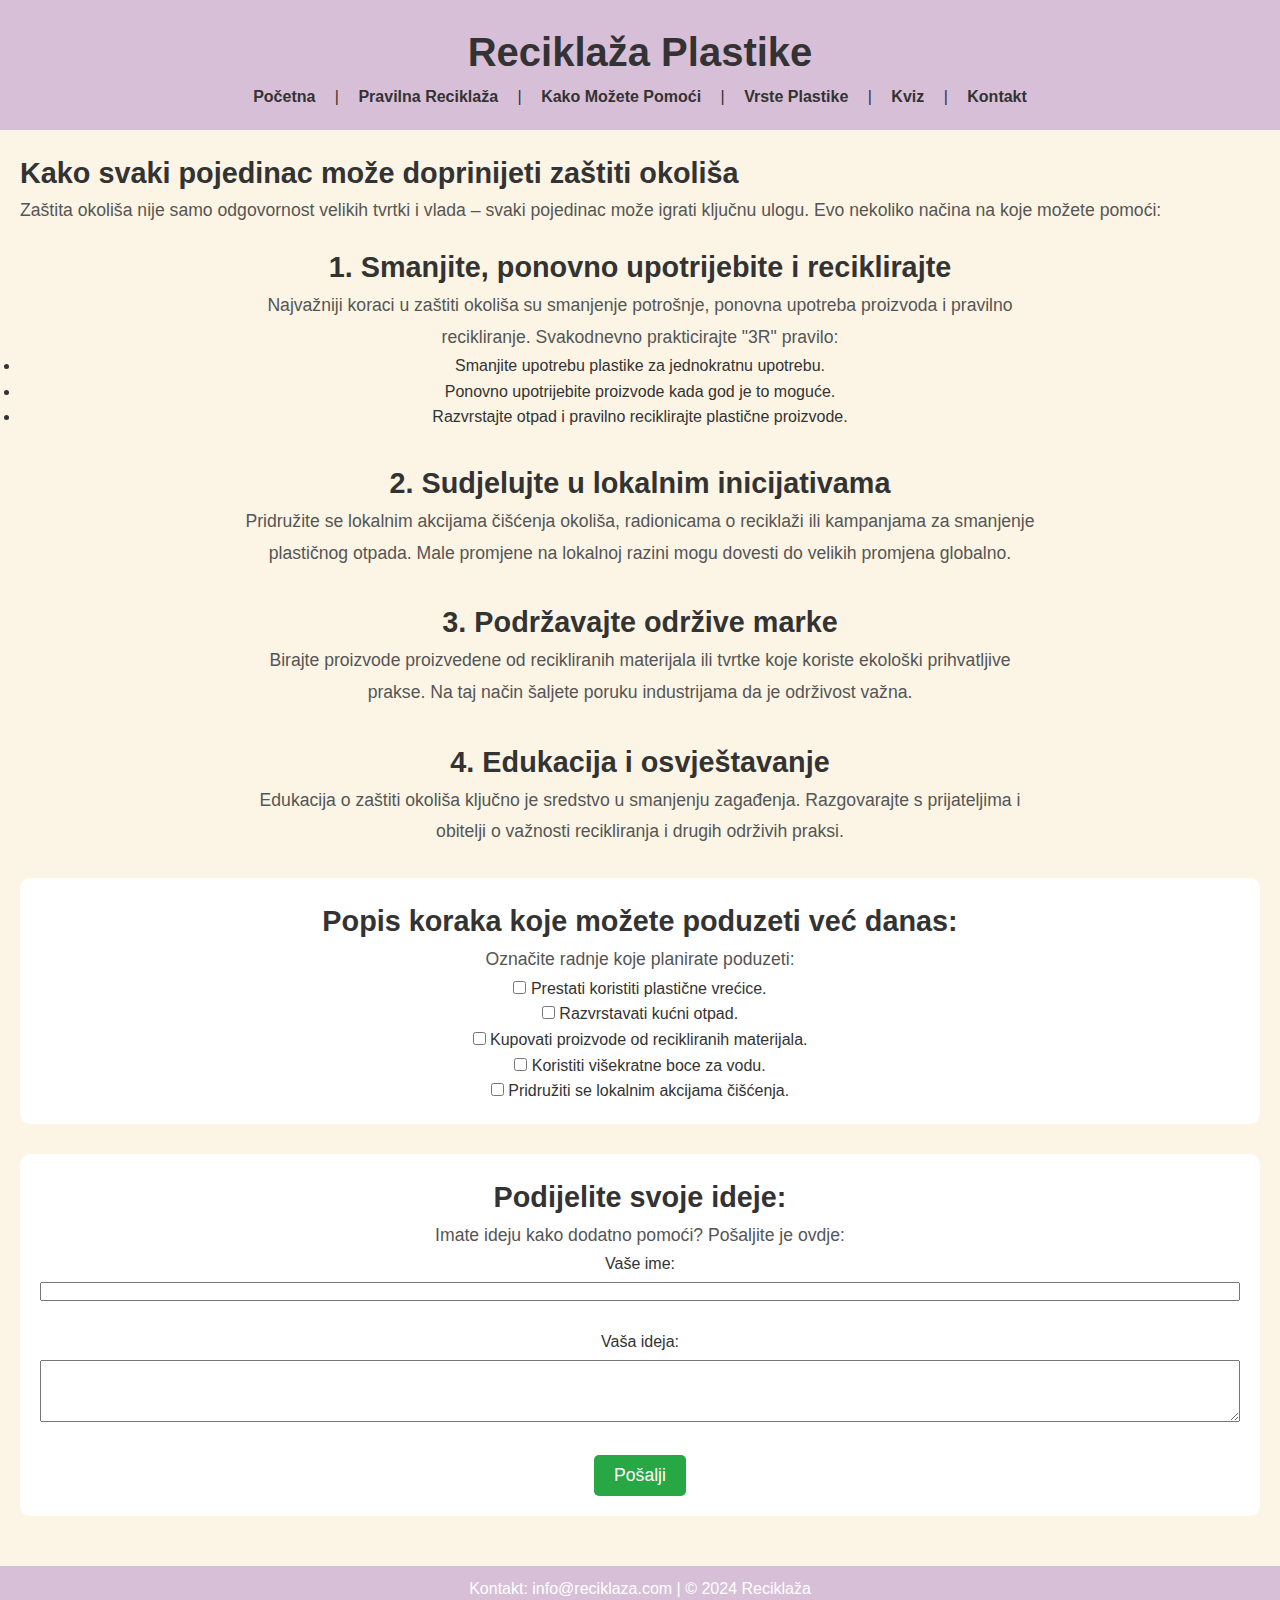
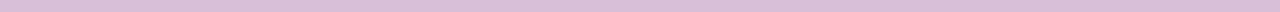
<file: doprinos.html>
<!DOCTYPE html>
<html lang="hr">
<head>
    <meta charset="UTF-8">
    <meta name="viewport" content="width=device-width, initial-scale=1.0">
    <title>Reciklaža Plastike</title>
    <link rel="stylesheet" href="style.css"> 
</head>
<body>
    <header>
        <h1>Reciklaža Plastike</h1>
        <nav>
            <a href="index.html">Početna</a> |
            <a href="pravilna-reciklaza.html">Pravilna Reciklaža</a> |
            <a href="doprinos.html">Kako Možete Pomoći</a> |
            <a href="vrste-plastike.html">Vrste Plastike</a> |
            <a href="kviz.html">Kviz</a> |
            <a href="kontakti.html">Kontakt</a>
        </nav>
    </header>

    <main>
        <h2>Kako svaki pojedinac može doprinijeti zaštiti okoliša</h2>
        <p>Zaštita okoliša nije samo odgovornost velikih tvrtki i vlada – svaki pojedinac može igrati ključnu ulogu. Evo nekoliko načina na koje možete pomoći:</p>
        
        <section>
            <h3>1. Smanjite, ponovno upotrijebite i reciklirajte</h3>
            <p>Najvažniji koraci u zaštiti okoliša su smanjenje potrošnje, ponovna upotreba proizvoda i pravilno recikliranje. Svakodnevno prakticirajte "3R" pravilo:</p>
            <ul>
                <li>Smanjite upotrebu plastike za jednokratnu upotrebu.</li>
                <li>Ponovno upotrijebite proizvode kada god je to moguće.</li>
                <li>Razvrstajte otpad i pravilno reciklirajte plastične proizvode.</li>
            </ul>
        </section>

        <section>
            <h3>2. Sudjelujte u lokalnim inicijativama</h3>
            <p>Pridružite se lokalnim akcijama čišćenja okoliša, radionicama o reciklaži ili kampanjama za smanjenje plastičnog otpada. Male promjene na lokalnoj razini mogu dovesti do velikih promjena globalno.</p>
        </section>

        <section>
            <h3>3. Podržavajte održive marke</h3>
            <p>Birajte proizvode proizvedene od recikliranih materijala ili tvrtke koje koriste ekološki prihvatljive prakse. Na taj način šaljete poruku industrijama da je održivost važna.</p>
        </section>

        <section>
            <h3>4. Edukacija i osvještavanje</h3>
            <p>Edukacija o zaštiti okoliša ključno je sredstvo u smanjenju zagađenja. Razgovarajte s prijateljima i obitelji o važnosti recikliranja i drugih održivih praksi.</p>
        </section>

        <section class="action-list">
            <h3>Popis koraka koje možete poduzeti već danas:</h3>
            <p>Označite radnje koje planirate poduzeti:</p>
            <form>
                <label>
                    <input type="checkbox"> Prestati koristiti plastične vrećice.
                </label><br>
                <label>
                    <input type="checkbox"> Razvrstavati kućni otpad.
                </label><br>
                <label>
                    <input type="checkbox"> Kupovati proizvode od recikliranih materijala.
                </label><br>
                <label>
                    <input type="checkbox"> Koristiti višekratne boce za vodu.
                </label><br>
                <label>
                    <input type="checkbox"> Pridružiti se lokalnim akcijama čišćenja.
                </label>
            </form>
        </section>

        <section class="idea-share">
            <h3>Podijelite svoje ideje:</h3>
            <p>Imate ideju kako dodatno pomoći? Pošaljite je ovdje:</p>
            <form>
                <label for="name">Vaše ime:</label><br>
                <input type="text" id="name" name="name"><br><br>
                
                <label for="idea">Vaša ideja:</label><br>
                <textarea id="idea" name="idea" rows="4"></textarea><br><br>
                
                <button type="submit">Pošalji</button>
            </form>
        </section>
    </main>

    <footer>
        <p>Kontakt: info@reciklaza.com | © 2024 Reciklaža</p>
    </footer>

</body>
</html>
</file>
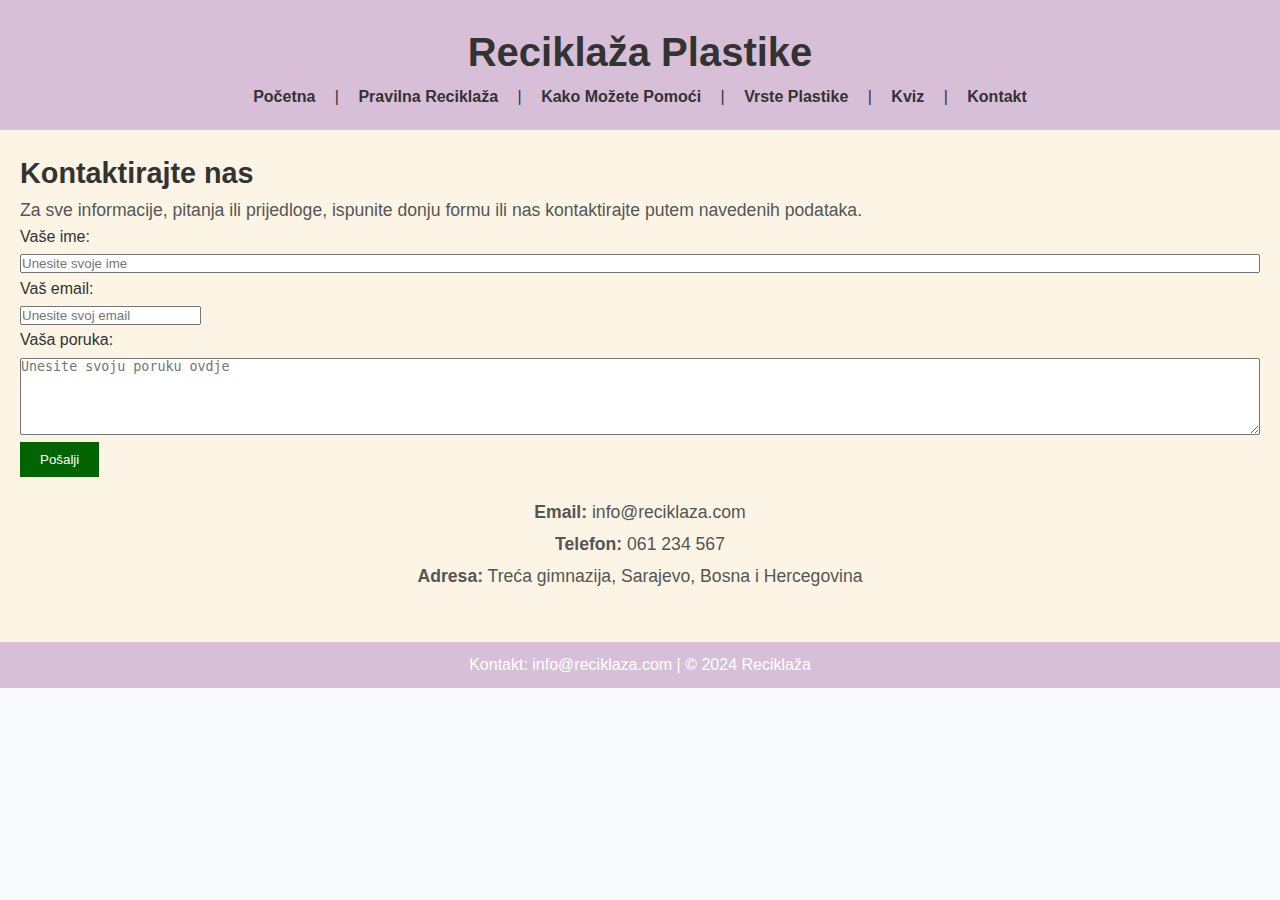
<file: kontakti.html>
<!DOCTYPE html>
<html lang="hr">
<head>
        <meta charset="UTF-8">
        <meta name="viewport" content="width=device-width, initial-scale=1.0">
        <title>Reciklaža Plastike</title>
        <link rel="stylesheet" href="style.css">
    </head>
    <body>
        <header>
            <h1>Reciklaža Plastike</h1>
            <nav>
                <a href="index.html">Početna</a> |
                <a href="pravilna-reciklaza.html">Pravilna Reciklaža</a> |
                <a href="doprinos.html">Kako Možete Pomoći</a> |
                <a href="vrste-plastike.html">Vrste Plastike</a> |
                <a href="kviz.html">Kviz</a> |
                <a href="kontakti.html">Kontakt</a>
            </nav>
        </header>

    <main>
        <h2>Kontaktirajte nas</h2>
        <p>Za sve informacije, pitanja ili prijedloge, ispunite donju formu ili nas kontaktirajte putem navedenih podataka.</p>

        <form action="posalji.php" method="post">
            <label for="ime">Vaše ime:</label><br>
            <input type="text" id="ime" name="ime" placeholder="Unesite svoje ime" required><br>

            <label for="email">Vaš email:</label><br>
            <input type="email" id="email" name="email" placeholder="Unesite svoj email" required><br>

            <label for="poruka">Vaša poruka:</label><br>
            <textarea id="poruka" name="poruka" placeholder="Unesite svoju poruku ovdje" rows="5" required></textarea><br>

            <button type="submit">Pošalji</button>
        </form>

        <section>
            <p><strong>Email:</strong> info@reciklaza.com</p>
            <p><strong>Telefon:</strong> 061 234 567</p>
            <p><strong>Adresa:</strong> Treća gimnazija, Sarajevo, Bosna i Hercegovina</p>
        </section>
    </main>

    <footer>
        <p>Kontakt: info@reciklaza.com | © 2024 Reciklaža</p>
    </footer>

</body>
</html>
</file>
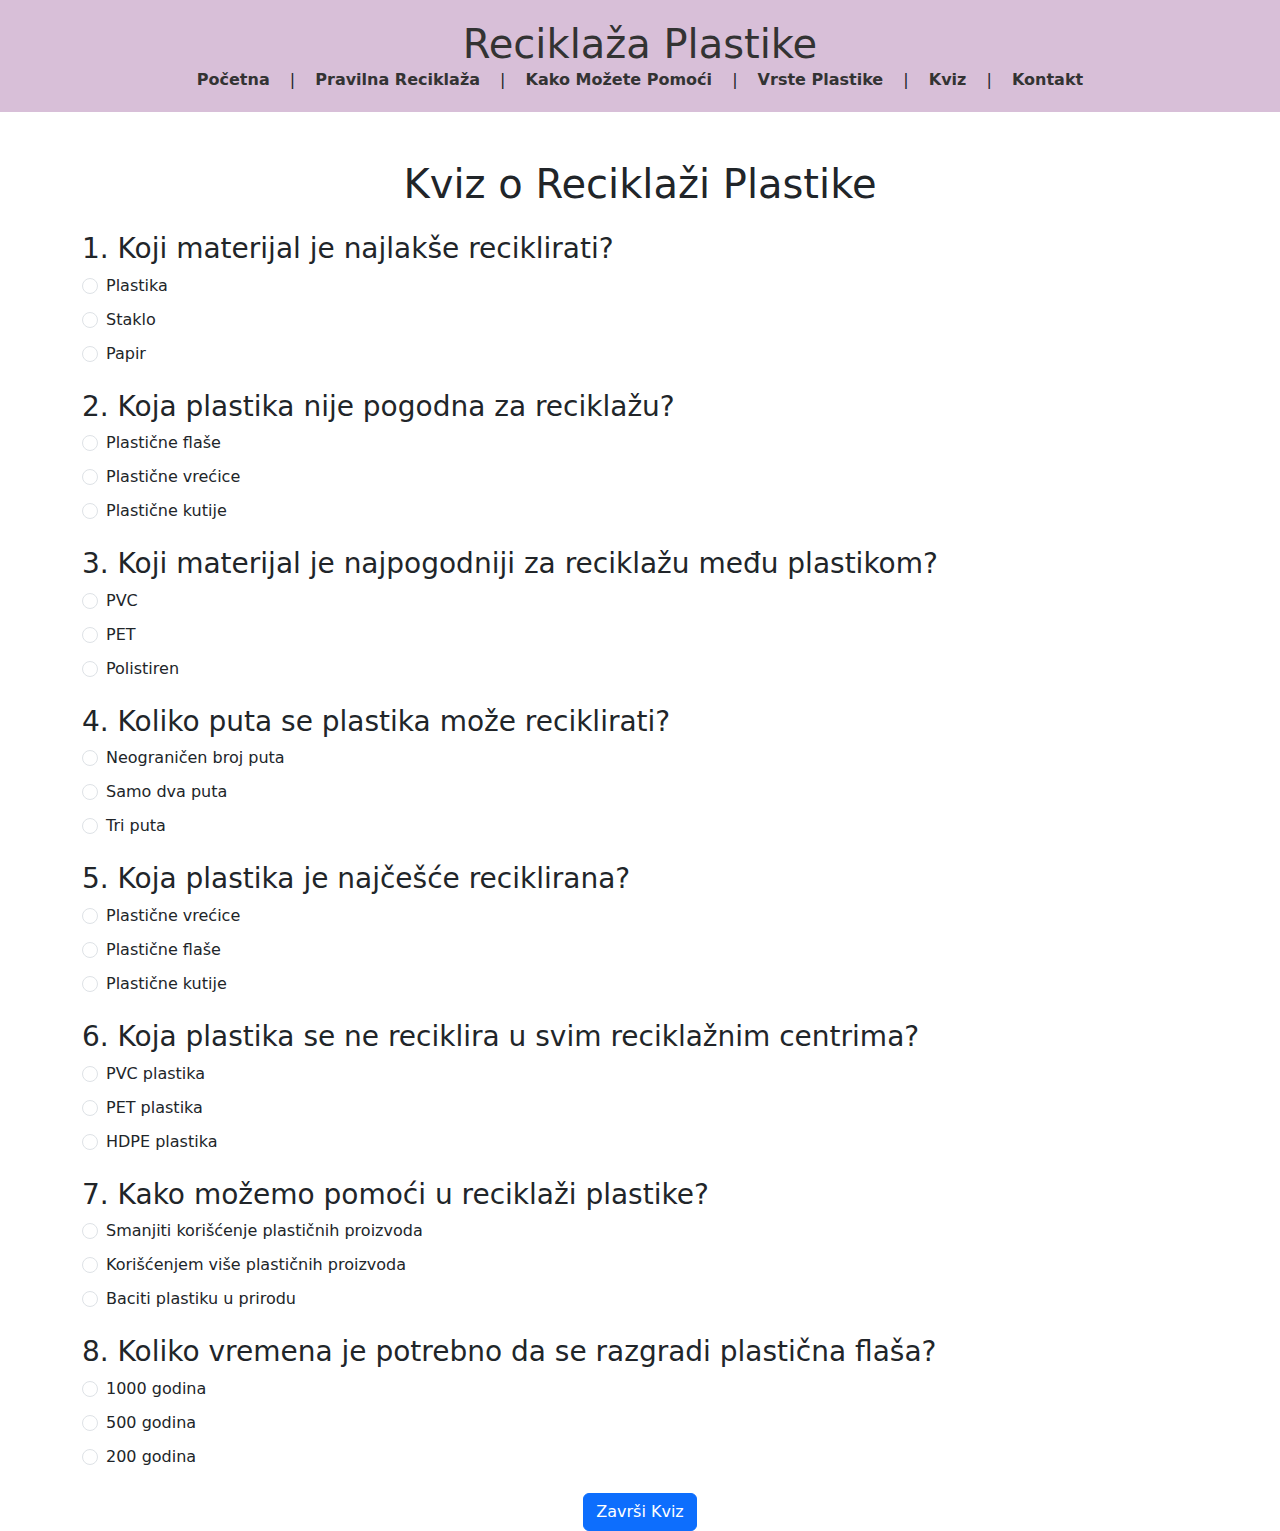
<file: kviz.html>
<!DOCTYPE html>
<html lang="hr">
<head>
    <meta charset="UTF-8">
    <meta name="viewport" content="width=device-width, initial-scale=1.0">
    <title>Reciklaža Plastike</title>
    <link rel="stylesheet" href="style.css"> 
</head>
<body>
    <header>
        <h1>Reciklaža Plastike</h1>
        <nav>
            <a href="index.html">Početna</a> |
            <a href="pravilna-reciklaza.html">Pravilna Reciklaža</a> |
            <a href="doprinos.html">Kako Možete Pomoći</a> |
            <a href="vrste-plastike.html">Vrste Plastike</a> |
            <a href="kviz.html">Kviz</a> |
            <a href="kontakti.html">Kontakt</a>
        </nav>
    </header>
    <title>Qviz o Reciklaži</title>
    <!-- Bootstrap CSS -->
    <link href="https://cdn.jsdelivr.net/npm/bootstrap@5.3.0-alpha1/dist/css/bootstrap.min.css" rel="stylesheet">
</head>
<body>

<div class="container mt-5">
    <h1 class="text-center mb-4">Kviz o Reciklaži Plastike</h1>
    <form id="quiz-form">
        <!-- Pitanje 1 -->
        <div class="mb-4">
            <h3>1. Koji materijal je najlakše reciklirati?</h3>
            <div class="form-check">
                <input type="radio" class="form-check-input" id="q1a" name="q1" value="0">
                <label class="form-check-label" for="q1a">Plastika</label>
            </div>
            <div class="form-check">
                <input type="radio" class="form-check-input" id="q1b" name="q1" value="1">
                <label class="form-check-label" for="q1b">Staklo</label>
            </div>
            <div class="form-check">
                <input type="radio" class="form-check-input" id="q1c" name="q1" value="0">
                <label class="form-check-label" for="q1c">Papir</label>
            </div>
        </div>

        <!-- Pitanje 2 -->
        <div class="mb-4">
            <h3>2. Koja plastika nije pogodna za reciklažu?</h3>
            <div class="form-check">
                <input type="radio" class="form-check-input" id="q2a" name="q2" value="1">
                <label class="form-check-label" for="q2a">Plastične flaše</label>
            </div>
            <div class="form-check">
                <input type="radio" class="form-check-input" id="q2b" name="q2" value="0">
                <label class="form-check-label" for="q2b">Plastične vrećice</label>
            </div>
            <div class="form-check">
                <input type="radio" class="form-check-input" id="q2c" name="q2" value="0">
                <label class="form-check-label" for="q2c">Plastične kutije</label>
            </div>
        </div>

        <!-- Pitanje 3 -->
        <div class="mb-4">
            <h3>3. Koji materijal je najpogodniji za reciklažu među plastikom?</h3>
            <div class="form-check">
                <input type="radio" class="form-check-input" id="q3a" name="q3" value="0">
                <label class="form-check-label" for="q3a">PVC</label>
            </div>
            <div class="form-check">
                <input type="radio" class="form-check-input" id="q3b" name="q3" value="1">
                <label class="form-check-label" for="q3b">PET</label>
            </div>
            <div class="form-check">
                <input type="radio" class="form-check-input" id="q3c" name="q3" value="0">
                <label class="form-check-label" for="q3c">Polistiren</label>
            </div>
        </div>

        <!-- Pitanje 4 -->
        <div class="mb-4">
            <h3>4. Koliko puta se plastika može reciklirati?</h3>
            <div class="form-check">
                <input type="radio" class="form-check-input" id="q4a" name="q4" value="1">
                <label class="form-check-label" for="q4a">Neograničen broj puta</label>
            </div>
            <div class="form-check">
                <input type="radio" class="form-check-input" id="q4b" name="q4" value="0">
                <label class="form-check-label" for="q4b">Samo dva puta</label>
            </div>
            <div class="form-check">
                <input type="radio" class="form-check-input" id="q4c" name="q4" value="0">
                <label class="form-check-label" for="q4c">Tri puta</label>
            </div>
        </div>

        <!-- Pitanje 5 -->
        <div class="mb-4">
            <h3>5. Koja plastika je najčešće reciklirana?</h3>
            <div class="form-check">
                <input type="radio" class="form-check-input" id="q5a" name="q5" value="0">
                <label class="form-check-label" for="q5a">Plastične vrećice</label>
            </div>
            <div class="form-check">
                <input type="radio" class="form-check-input" id="q5b" name="q5" value="1">
                <label class="form-check-label" for="q5b">Plastične flaše</label>
            </div>
            <div class="form-check">
                <input type="radio" class="form-check-input" id="q5c" name="q5" value="0">
                <label class="form-check-label" for="q5c">Plastične kutije</label>
            </div>
        </div>

        <!-- Pitanje 6 -->
        <div class="mb-4">
            <h3>6. Koja plastika se ne reciklira u svim reciklažnim centrima?</h3>
            <div class="form-check">
                <input type="radio" class="form-check-input" id="q6a" name="q6" value="1">
                <label class="form-check-label" for="q6a">PVC plastika</label>
            </div>
            <div class="form-check">
                <input type="radio" class="form-check-input" id="q6b" name="q6" value="0">
                <label class="form-check-label" for="q6b">PET plastika</label>
            </div>
            <div class="form-check">
                <input type="radio" class="form-check-input" id="q6c" name="q6" value="0">
                <label class="form-check-label" for="q6c">HDPE plastika</label>
            </div>
        </div>

        <!-- Pitanje 7 -->
        <div class="mb-4">
            <h3>7. Kako možemo pomoći u reciklaži plastike?</h3>
            <div class="form-check">
                <input type="radio" class="form-check-input" id="q7a" name="q7" value="1">
                <label class="form-check-label" for="q7a">Smanjiti korišćenje plastičnih proizvoda</label>
            </div>
            <div class="form-check">
                <input type="radio" class="form-check-input" id="q7b" name="q7" value="0">
                <label class="form-check-label" for="q7b">Korišćenjem više plastičnih proizvoda</label>
            </div>
            <div class="form-check">
                <input type="radio" class="form-check-input" id="q7c" name="q7" value="0">
                <label class="form-check-label" for="q7c">Baciti plastiku u prirodu</label>
            </div>
        </div>

        <!-- Pitanje 8 -->
        <div class="mb-4">
            <h3>8. Koliko vremena je potrebno da se razgradi plastična flaša?</h3>
            <div class="form-check">
                <input type="radio" class="form-check-input" id="q8a" name="q8" value="1">
                <label class="form-check-label" for="q8a">1000 godina</label>
            </div>
            <div class="form-check">
                <input type="radio" class="form-check-input" id="q8b" name="q8" value="0">
                <label class="form-check-label" for="q8b">500 godina</label>
            </div>
            <div class="form-check">
                <input type="radio" class="form-check-input" id="q8c" name="q8" value="0">
                <label class="form-check-label" for="q8c">200 godina
        </div>
        </div>
                    
        <!-- Submit Button -->
        <div class="text-center">
             <button type="submit" class="btn btn-primary">Završi Kviz</button>
            </div>
                </form>
                    
         <div id="results" class="mt-5" style="display: none;">
             <h2>Vaši Rezultati</h2>
            <div id="score" class="mb-3"></div>
             <div id="message"></div>
                 </div>
                    </div>
                    
                    <!-- Bootstrap JS  -->
                    <script src="https://cdn.jsdelivr.net/npm/@popperjs/core@2.11.6/dist/umd/popper.min.js"></script>
                    <script src="https://cdn.jsdelivr.net/npm/bootstrap@5.3.0-alpha1/dist/js/bootstrap.min.js"></script>
                    <script src="recplastike.js"></script>
                    </body>
                    </html>
</file>
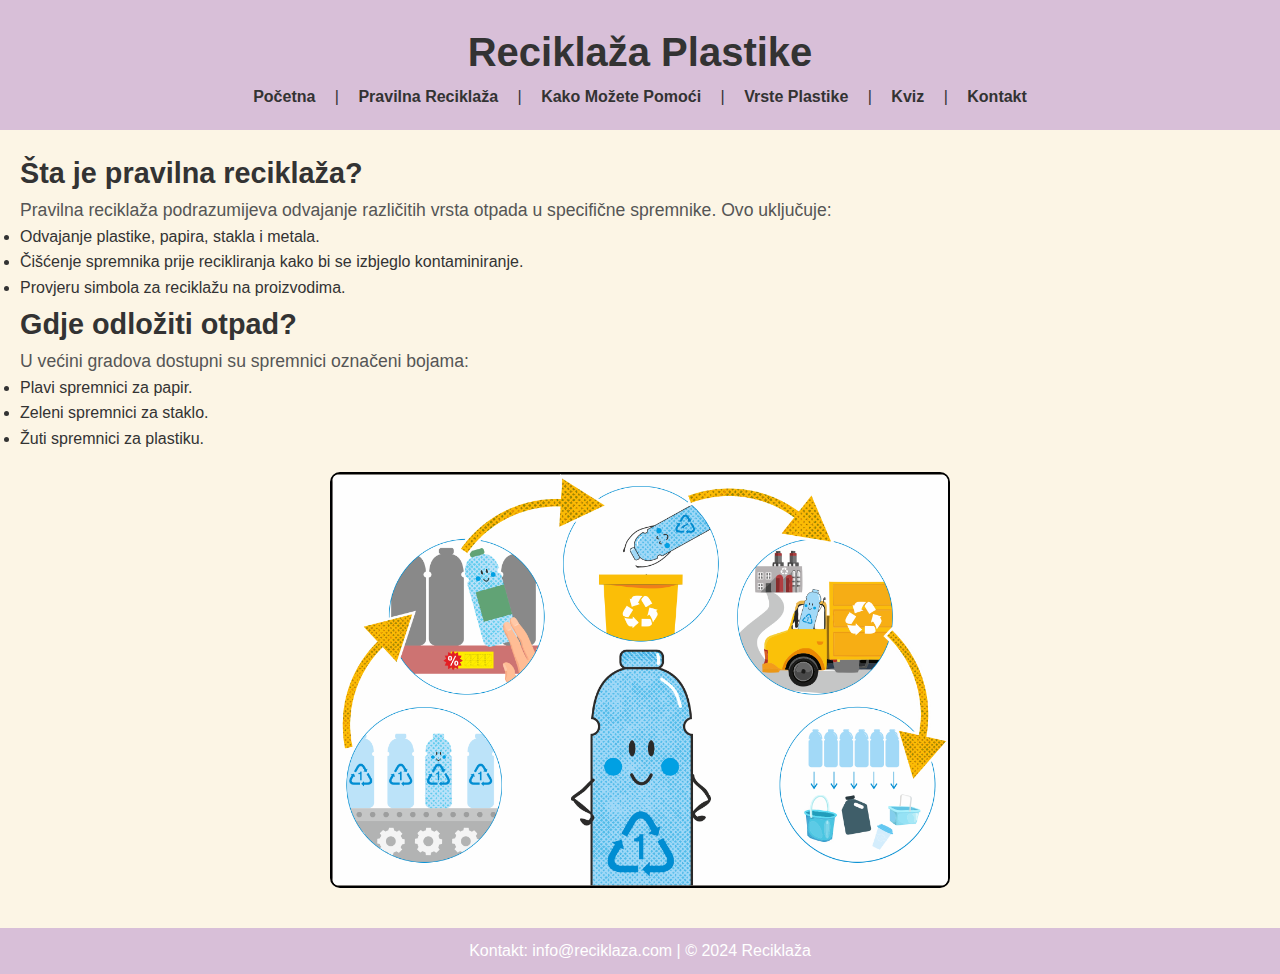
<file: pravilna-reciklaza.html>
<!DOCTYPE html>
<html lang="hr">
<head>
    <meta charset="UTF-8">
    <meta name="viewport" content="width=device-width, initial-scale=1.0">
    <title>Reciklaža Plastike</title>
    <link rel="stylesheet" href="style.css">
</head>
<body>
    <header>
        <h1>Reciklaža Plastike</h1>
        <nav>
            <a href="index.html">Početna</a> |
            <a href="pravilna-reciklaza.html">Pravilna Reciklaža</a> |
            <a href="doprinos.html">Kako Možete Pomoći</a> |
            <a href="vrste-plastike.html">Vrste Plastike</a> |
            <a href="kviz.html">Kviz</a> |
            <a href="kontakti.html">Kontakt</a>
        </nav>
    </header>

    <main>
        <h2>Šta je pravilna reciklaža?</h2>
        <p>
            Pravilna reciklaža podrazumijeva odvajanje različitih vrsta otpada u specifične spremnike. Ovo uključuje:
        </p>
        <ul>
            <li>Odvajanje plastike, papira, stakla i metala.</li>
            <li>Čišćenje spremnika prije recikliranja kako bi se izbjeglo kontaminiranje.</li>
            <li>Provjeru simbola za reciklažu na proizvodima.</li>
        </ul>

        <h3>Gdje odložiti otpad?</h3>
        <p>U većini gradova dostupni su spremnici označeni bojama:</p>
        <ul>
            <li>Plavi spremnici za papir.</li>
            <li>Zeleni spremnici za staklo.</li>
            <li>Žuti spremnici za plastiku.</li>
        </ul>
        <img id=special-image src="slike/rcplst4.png" alt="Smjernice za reciklažu">
    </main>

    <footer>
        <p>Kontakt: info@reciklaza.com | © 2024 Reciklaža</p>
    </footer>
</body>
</html>
</file>
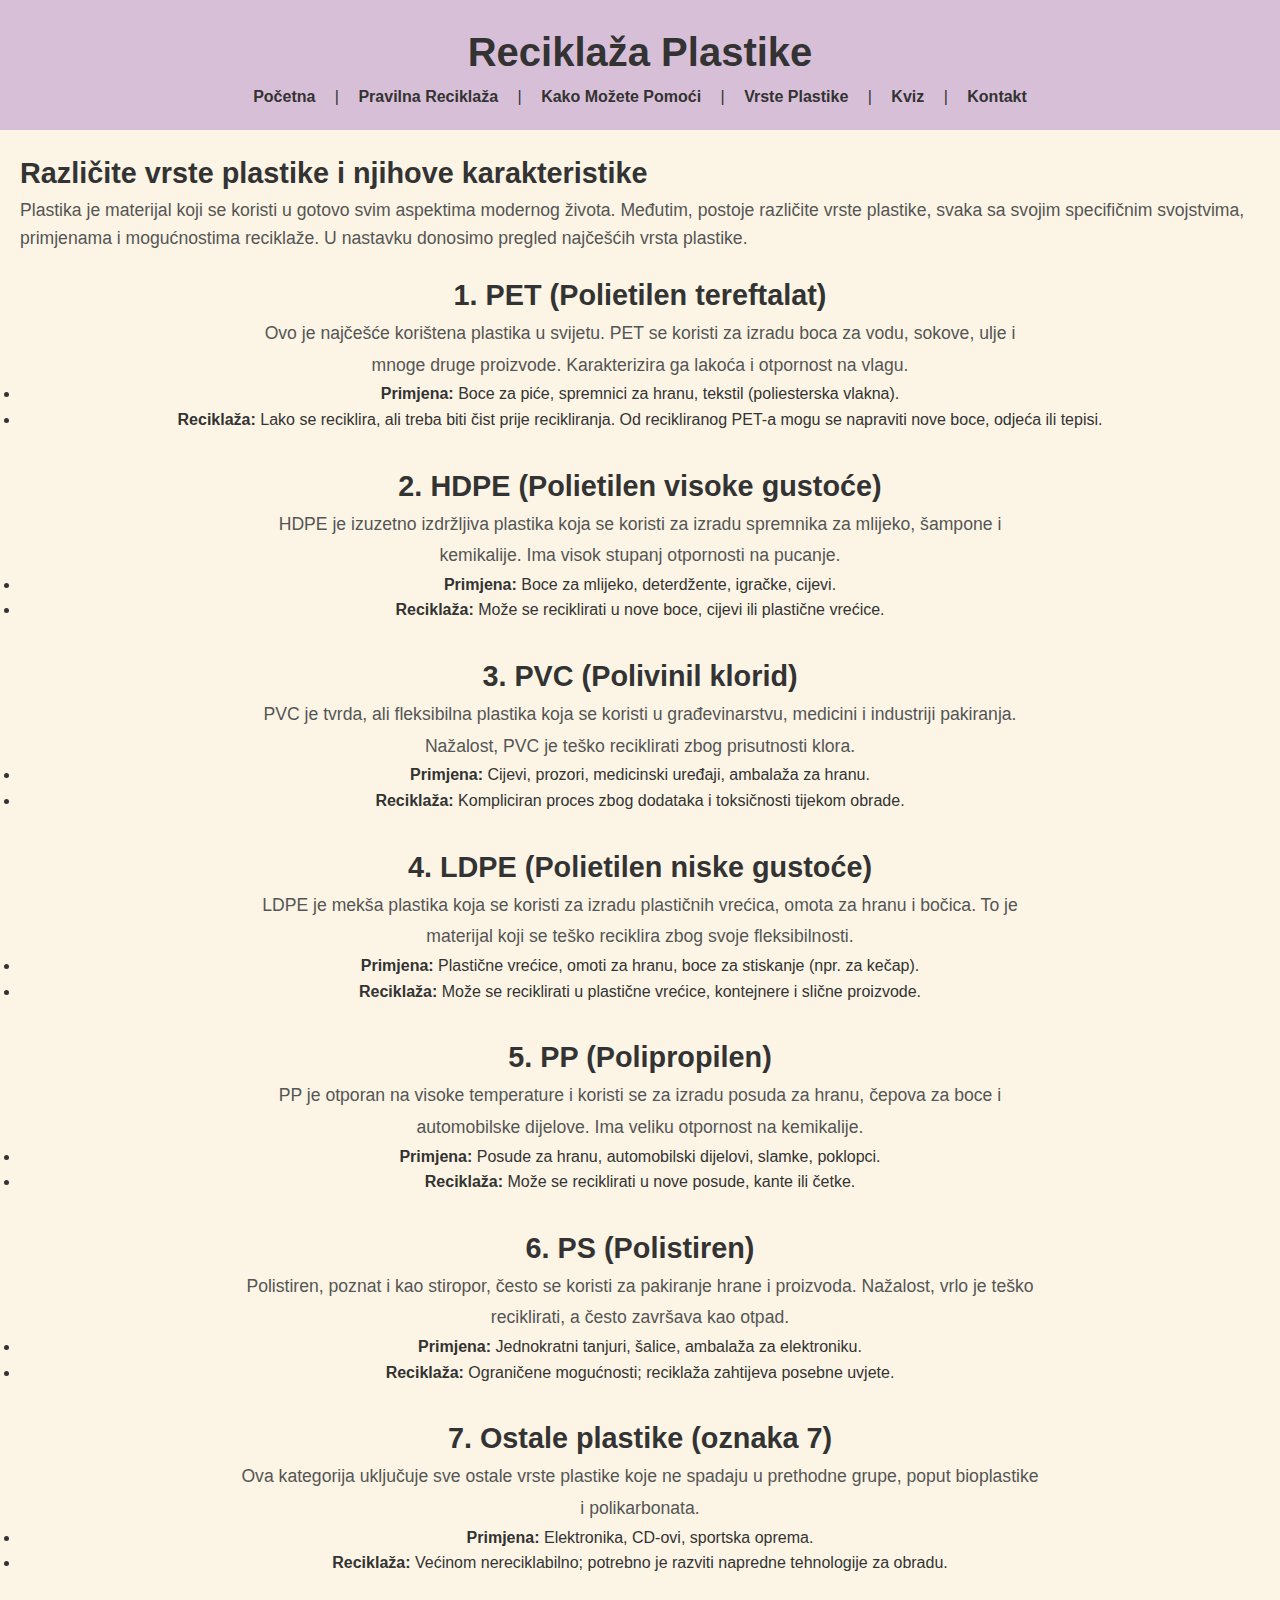
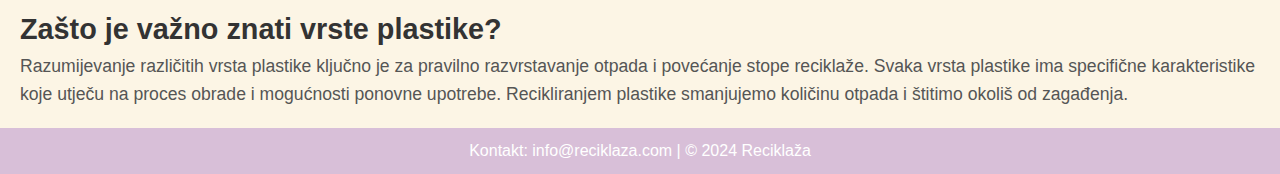
<file: vrste-plastike.html>
<!DOCTYPE html>
<html lang="hr">
<head>
        <meta charset="UTF-8">
        <meta name="viewport" content="width=device-width, initial-scale=1.0">
        <title>Reciklaža Plastike</title>
        <link rel="stylesheet" href="style.css">
    </head>
    <body>
        <header>
            <h1>Reciklaža Plastike</h1>
            <nav>
                <a href="index.html">Početna</a> |
                <a href="pravilna-reciklaza.html">Pravilna Reciklaža</a> |
                <a href="doprinos.html">Kako Možete Pomoći</a> |
                <a href="vrste-plastike.html">Vrste Plastike</a> |
                <a href="kviz.html">Kviz</a> |
                <a href="kontakti.html">Kontakt</a>
            </nav>
        </header>

        <main>
            <h2>Različite vrste plastike i njihove karakteristike</h2>
            <p>Plastika je materijal koji se koristi u gotovo svim aspektima modernog života. Međutim, postoje različite vrste plastike, svaka sa svojim specifičnim svojstvima, primjenama i mogućnostima reciklaže. U nastavku donosimo pregled najčešćih vrsta plastike.</p>
            
            <section>
                <h3>1. PET (Polietilen tereftalat)</h3>
                <p>Ovo je najčešće korištena plastika u svijetu. PET se koristi za izradu boca za vodu, sokove, ulje i mnoge druge proizvode. Karakterizira ga lakoća i otpornost na vlagu.</p>
                <ul>
                    <li><strong>Primjena:</strong> Boce za piće, spremnici za hranu, tekstil (poliesterska vlakna).</li>
                    <li><strong>Reciklaža:</strong> Lako se reciklira, ali treba biti čist prije recikliranja. Od recikliranog PET-a mogu se napraviti nove boce, odjeća ili tepisi.</li>
                </ul>
            </section>

            <section>
                <h3>2. HDPE (Polietilen visoke gustoće)</h3>
                <p>HDPE je izuzetno izdržljiva plastika koja se koristi za izradu spremnika za mlijeko, šampone i kemikalije. Ima visok stupanj otpornosti na pucanje.</p>
                <ul>
                    <li><strong>Primjena:</strong> Boce za mlijeko, deterdžente, igračke, cijevi.</li>
                    <li><strong>Reciklaža:</strong> Može se reciklirati u nove boce, cijevi ili plastične vrećice.</li>
                </ul>
            </section>

            <section>
                <h3>3. PVC (Polivinil klorid)</h3>
                <p>PVC je tvrda, ali fleksibilna plastika koja se koristi u građevinarstvu, medicini i industriji pakiranja. Nažalost, PVC je teško reciklirati zbog prisutnosti klora.</p>
                <ul>
                    <li><strong>Primjena:</strong> Cijevi, prozori, medicinski uređaji, ambalaža za hranu.</li>
                    <li><strong>Reciklaža:</strong> Kompliciran proces zbog dodataka i toksičnosti tijekom obrade.</li>
                </ul>
            </section>

            <section>
                <h3>4. LDPE (Polietilen niske gustoće)</h3>
                <p>LDPE je mekša plastika koja se koristi za izradu plastičnih vrećica, omota za hranu i bočica. To je materijal koji se teško reciklira zbog svoje fleksibilnosti.</p>
                <ul>
                    <li><strong>Primjena:</strong> Plastične vrećice, omoti za hranu, boce za stiskanje (npr. za kečap).</li>
                    <li><strong>Reciklaža:</strong> Može se reciklirati u plastične vrećice, kontejnere i slične proizvode.</li>
                </ul>
            </section>

            <section>
                <h3>5. PP (Polipropilen)</h3>
                <p>PP je otporan na visoke temperature i koristi se za izradu posuda za hranu, čepova za boce i automobilske dijelove. Ima veliku otpornost na kemikalije.</p>
                <ul>
                    <li><strong>Primjena:</strong> Posude za hranu, automobilski dijelovi, slamke, poklopci.</li>
                    <li><strong>Reciklaža:</strong> Može se reciklirati u nove posude, kante ili četke.</li>
                </ul>
            </section>

            <section>
                <h3>6. PS (Polistiren)</h3>
                <p>Polistiren, poznat i kao stiropor, često se koristi za pakiranje hrane i proizvoda. Nažalost, vrlo je teško reciklirati, a često završava kao otpad.</p>
                <ul>
                    <li><strong>Primjena:</strong> Jednokratni tanjuri, šalice, ambalaža za elektroniku.</li>
                    <li><strong>Reciklaža:</strong> Ograničene mogućnosti; reciklaža zahtijeva posebne uvjete.</li>
                </ul>
            </section>

            <section>
                <h3>7. Ostale plastike (oznaka 7)</h3>
                <p>Ova kategorija uključuje sve ostale vrste plastike koje ne spadaju u prethodne grupe, poput bioplastike i polikarbonata.</p>
                <ul>
                    <li><strong>Primjena:</strong> Elektronika, CD-ovi, sportska oprema.</li>
                    <li><strong>Reciklaža:</strong> Većinom nereciklabilno; potrebno je razviti napredne tehnologije za obradu.</li>
                </ul>
            </section>

            <h3>Zašto je važno znati vrste plastike?</h3>
            <p>Razumijevanje različitih vrsta plastike ključno je za pravilno razvrstavanje otpada i povećanje stope reciklaže. Svaka vrsta plastike ima specifične karakteristike koje utječu na proces obrade i mogućnosti ponovne upotrebe. Recikliranjem plastike smanjujemo količinu otpada i štitimo okoliš od zagađenja.</p>
        </main>

        <footer>
            <p>Kontakt: info@reciklaza.com | © 2024 Reciklaža</p>
        </footer>

    </body>
</html>
</file>
<file: style.css>
* {
    margin: 0;
    padding: 0;
    box-sizing: border-box;
}

body {
    font-family: 'Arial', sans-serif;
    background-color: #f4f4f9;
    color: #333;
    line-height: 1.6;
}

header {
    background-color: #D8BFD8;
    padding: 20px;
    text-align: center;
}

header h1 {
    font-size: 2.5rem;
    color: #333;
}

header nav a {
    text-decoration: none;
    color: #333;
    margin: 0 15px;
    font-size: 1rem;
    font-weight: bold;
}

header nav a:hover {
    color: #28a745;
}

section {
    text-align: center;
    margin: 30px 0;
}

section h2 {
    font-size: 2rem;
    color: #333;
    margin-bottom: 20px;
}

section p {
    max-width: 800px;
    margin: 0 auto;
    line-height: 1.8;
    color: #555;
}

section button {
    padding: 10px 20px;
    background-color: #28a745;
    color: white;
    border: none;
    cursor: pointer;
    font-size: 1.1rem;
    border-radius: 5px;
    transition: background-color 0.3s ease;
}

section button:hover {
    background-color: #218838;
}

section img {
    width: 30%;
    margin: 10px;
    border-radius: 8px;
    box-shadow: 0 0 15px rgba(0, 0, 0, 0.1);
}

main {
    padding: 20px;
    background-color: #FCF5E5;
}

main h2, main h3 {
    font-size: 1.8rem;
    color: #333;
}

main p {
    font-size: 1.1rem;
    color: #555;
}

main table {
    width: 100%;
    margin-top: 20px;
    border-collapse: collapse;
}

main th, main td {
    padding: 12px;
    border: 1px solid #ddd;
    text-align: center;
}

main th {
    background-color: #D8BFD8;
    color: #333;
}

main tr:nth-child(even) {
    background-color: #f4f4f9;
}

aside {
    margin: 20px 0;
    background-color: #D8BFD8;
    padding: 15px;
    border-radius: 8px;
}

aside h3 {
    font-size: 1.4rem;
    color: #333;
}

aside p {
    font-size: 1.1rem;
    color: #555;
}

/* Video Section */
video {
    width: 70%;
    max-width: 800px;
    height: auto;
    border: 2px solid #ddd;
    border-radius: 10px;
    display: block;
    margin: 20px auto;
}

/* Footer */
footer {
    background-color: #333;
    color: white;
    text-align: center;
    padding: 20px;
}

footer a {
    color: #28a745;
    text-decoration: none;
}

footer a:hover {
    text-decoration: underline;
}

footer p {
    font-size: 1rem;
}

/* Generalne postavke */
body {
    font-family: Arial, sans-serif;
    margin: 0;
    padding: 0;
}

/* Header stilovi */
header {
    text-align: center;
    padding: 20px;
    background-color: #D8BFD8;
}

header h1 {
    margin: 0;
}

nav a {
    margin: 0 15px;
    text-decoration: none;
    color: #000;
}

/* Main section */
main {
    padding: 20px;
    background-color: #FCF5E5;
}

h2 {
    color: #333;
}

section {
    margin-top: 20px;
}

h3 {
    color: #006400;
}

/* Form styling for actions list */
.action-list {
    margin-top: 30px;
    background-color: #ffffff;
    padding: 20px;
    border-radius: 10px;
}

/* Form styling for ideas section */
.idea-share {
    margin-top: 30px;
    background-color: #ffffff;
    padding: 20px;
    border-radius: 10px;
}

textarea, input[type="text"] {
    width: 100%;
    margin-top: 5px;
}

button {
    background-color: #006400;
    color: white;
    border: none;
    padding: 10px 20px;
    cursor: pointer;
}

/* Footer styling */
footer {
    background-color: #D8BFD8;
    color: white;
    padding: 10px;
    text-align: center;
}

#special-image {
    width: 50%;
    height: auto;
    margin: 20px auto;
    display: block;
    border: 2px solid black;
    border-radius: 10px;
}

body {
    background-color: #f8f9fa;
    font-family: Arial, sans-serif;
}

.container {
    max-width: 800px;
    margin: auto;
}

h1 {
    font-size: 2.5em;
    color: #333;
}

h3 {
    color: #555;
}

form .form-check {
    margin-bottom: 10px;
}

#results {
    background-color: #e9ecef;
    padding: 20px;
    border-radius: 5px;
    box-shadow: 0 2px 4px rgba(0, 0, 0, 0.1);
}
</file>
